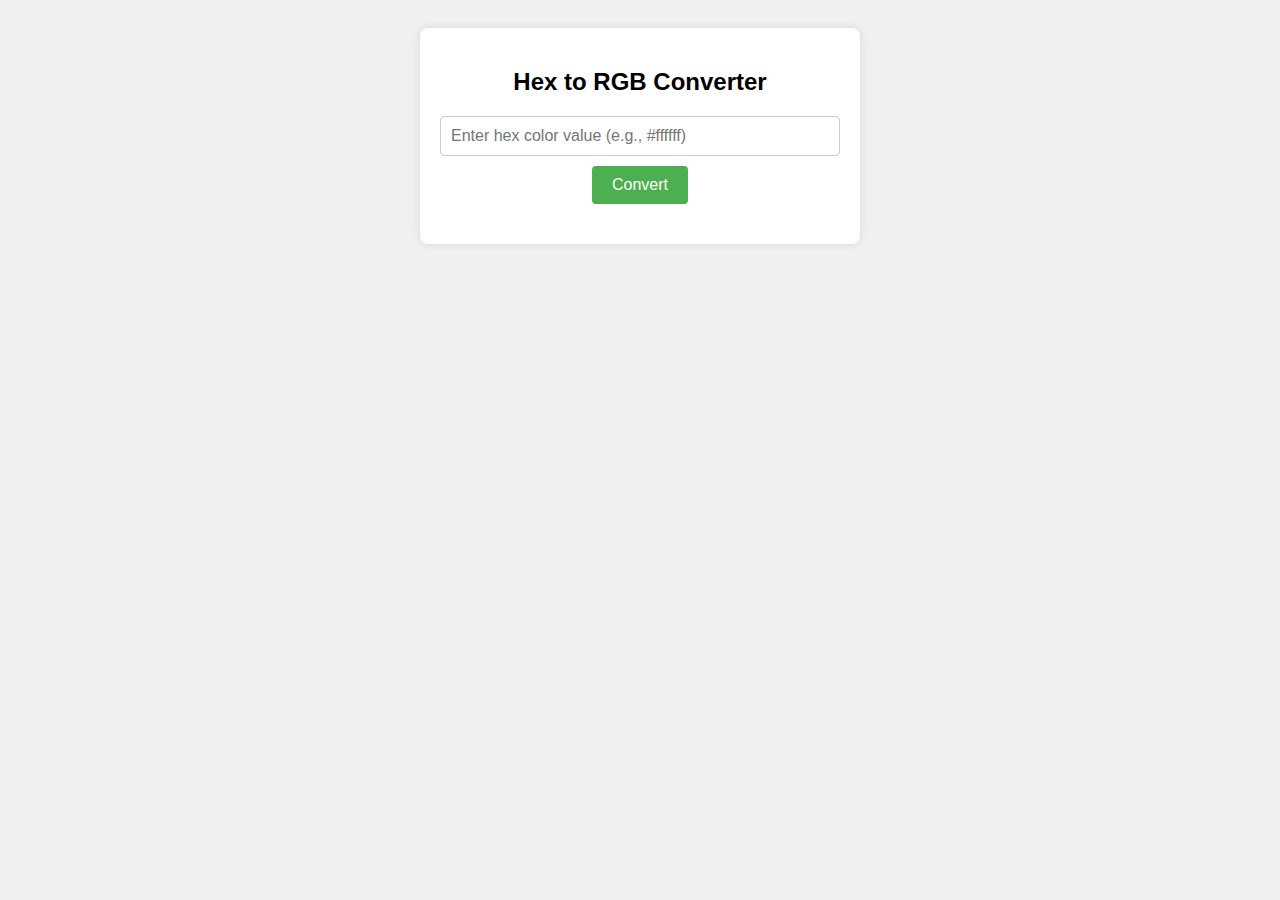
<file: _hex-to-percent.html>
<!DOCTYPE html>

<!-- just a temporary page mostly written by ChatGPT to make colour matching quicker -->

<html lang="en">
<head>
    <meta charset="UTF-8">
    <meta name="viewport" content="width=device-width, initial-scale=1.0">
    <title>Hex to RGB Converter</title>
    <style>
        body {
            font-family: Arial, sans-serif;
            background-color: #f0f0f0;
            text-align: center;
            padding: 20px;
        }
        
        .container {
            max-width: 400px;
            margin: 0 auto;
            background-color: #fff;
            padding: 20px;
            border-radius: 8px;
            box-shadow: 0 0 10px rgba(0, 0, 0, 0.1);
        }
        
        input[type="text"] {
            width: 100%;
            padding: 10px;
            font-size: 16px;
            border: 1px solid #ccc;
            border-radius: 4px;
            margin-bottom: 10px;
            box-sizing: border-box;
        }
        
        button {
            background-color: #4CAF50;
            color: white;
            padding: 10px 20px;
            border: none;
            border-radius: 4px;
            cursor: pointer;
            font-size: 16px;
        }
        
        button:hover {
            background-color: #45a049;
        }
        
        p {
            font-size: 18px;
            margin-top: 20px;
        }
    </style>
</head>
<body>
    <div class="container">
        <h2>Hex to RGB Converter</h2>
        <input type="text" id="hexInput" placeholder="Enter hex color value (e.g., #ffffff)">
        <button onclick="convertHexToRGB()">Convert</button>
        <p id="rgbOutput"></p>
    </div>

    <script>
        function convertHexToRGB() {
            var hex = document.getElementById('hexInput').value;
            // Remove # if present
            hex = hex.replace('#', '');

            // Convert hex to RGB
            var r = parseInt(hex.substring(0, 2), 16);
            var g = parseInt(hex.substring(2, 4), 16);
            var b = parseInt(hex.substring(4, 6), 16);

            // Display RGB value
            var rgb = '$: rgb(' + Math.round(r / 255 * 100) + '%, ' + Math.round(g / 255 * 100) + '%, ' + Math.round(b / 255 * 100) + '%);';
            document.getElementById('rgbOutput').textContent = rgb;
        }
    </script>
</body>
</html>
</file>
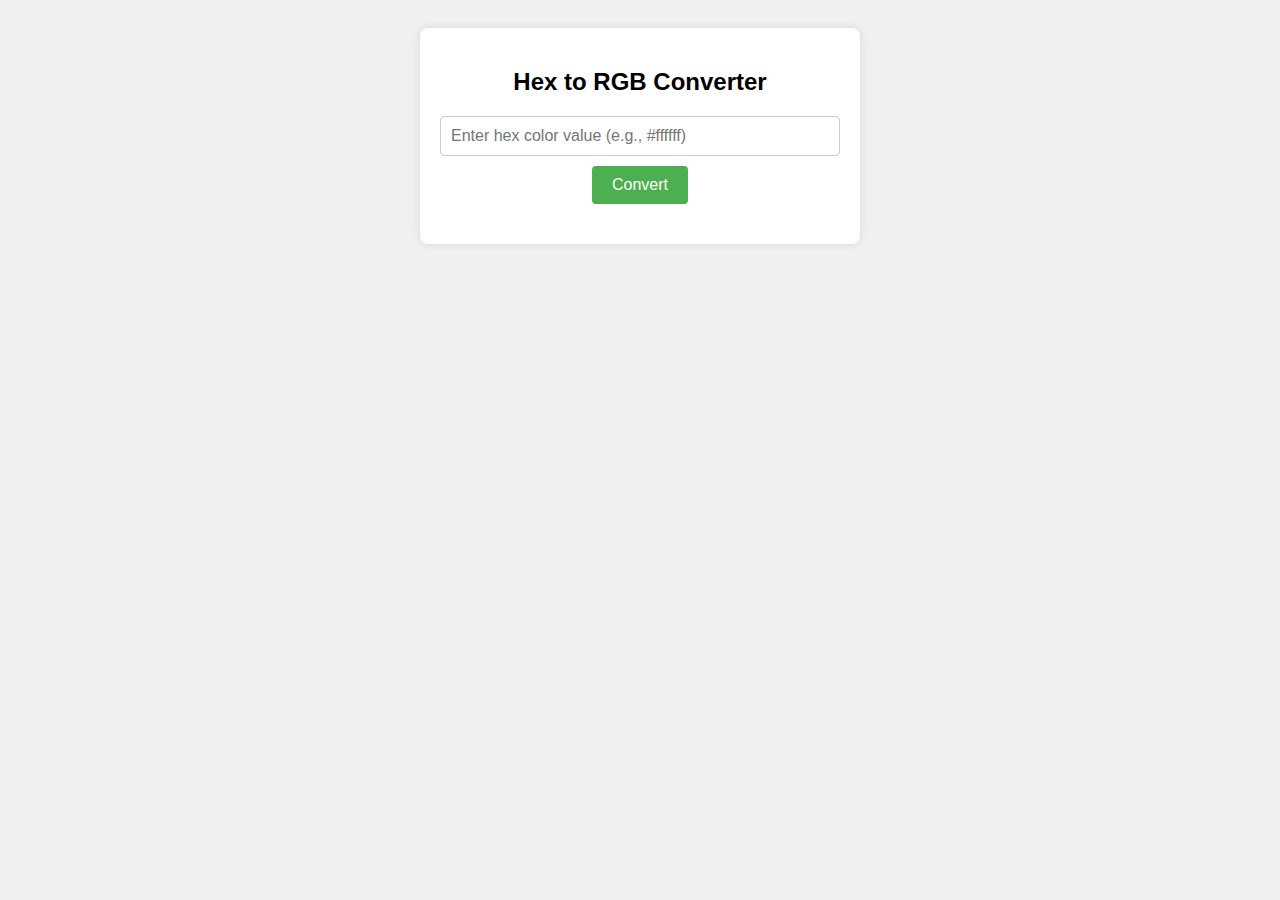
<file: _hex_to_percent.html>
<!DOCTYPE html>

<!-- just a temporary page mostly written by ChatGPT to make colour matching quicker -->

<html lang="en">
<head>
    <meta charset="UTF-8">
    <meta name="viewport" content="width=device-width, initial-scale=1.0">
    <title>Hex to RGB Converter</title>
    <style>
        body {
            font-family: Arial, sans-serif;
            background-color: #f0f0f0;
            text-align: center;
            padding: 20px;
        }
        
        .container {
            max-width: 400px;
            margin: 0 auto;
            background-color: #fff;
            padding: 20px;
            border-radius: 8px;
            box-shadow: 0 0 10px rgba(0, 0, 0, 0.1);
        }
        
        input[type="text"] {
            width: 100%;
            padding: 10px;
            font-size: 16px;
            border: 1px solid #ccc;
            border-radius: 4px;
            margin-bottom: 10px;
            box-sizing: border-box;
        }
        
        button {
            background-color: #4CAF50;
            color: white;
            padding: 10px 20px;
            border: none;
            border-radius: 4px;
            cursor: pointer;
            font-size: 16px;
        }
        
        button:hover {
            background-color: #45a049;
        }
        
        p {
            font-size: 18px;
            margin-top: 20px;
        }
    </style>
</head>
<body>
    <div class="container">
        <h2>Hex to RGB Converter</h2>
        <input type="text" id="hexInput" placeholder="Enter hex color value (e.g., #ffffff)">
        <button onclick="convertHexToRGB()">Convert</button>
        <p id="rgbOutput"></p>
    </div>

    <script>
        function convertHexToRGB() {
            var hex = document.getElementById('hexInput').value;
            // Remove # if present
            hex = hex.replace('#', '');

            // Convert hex to RGB
            var r = parseInt(hex.substring(0, 2), 16);
            var g = parseInt(hex.substring(2, 4), 16);
            var b = parseInt(hex.substring(4, 6), 16);

            // Display RGB value
            var rgb = 'rgb(' + Math.round(r / 255 * 100) + '%, ' + Math.round(g / 255 * 100) + '%, ' + Math.round(b / 255 * 100) + '%)';
            document.getElementById('rgbOutput').textContent = rgb;
        }
    </script>
</body>
</html>
</file>
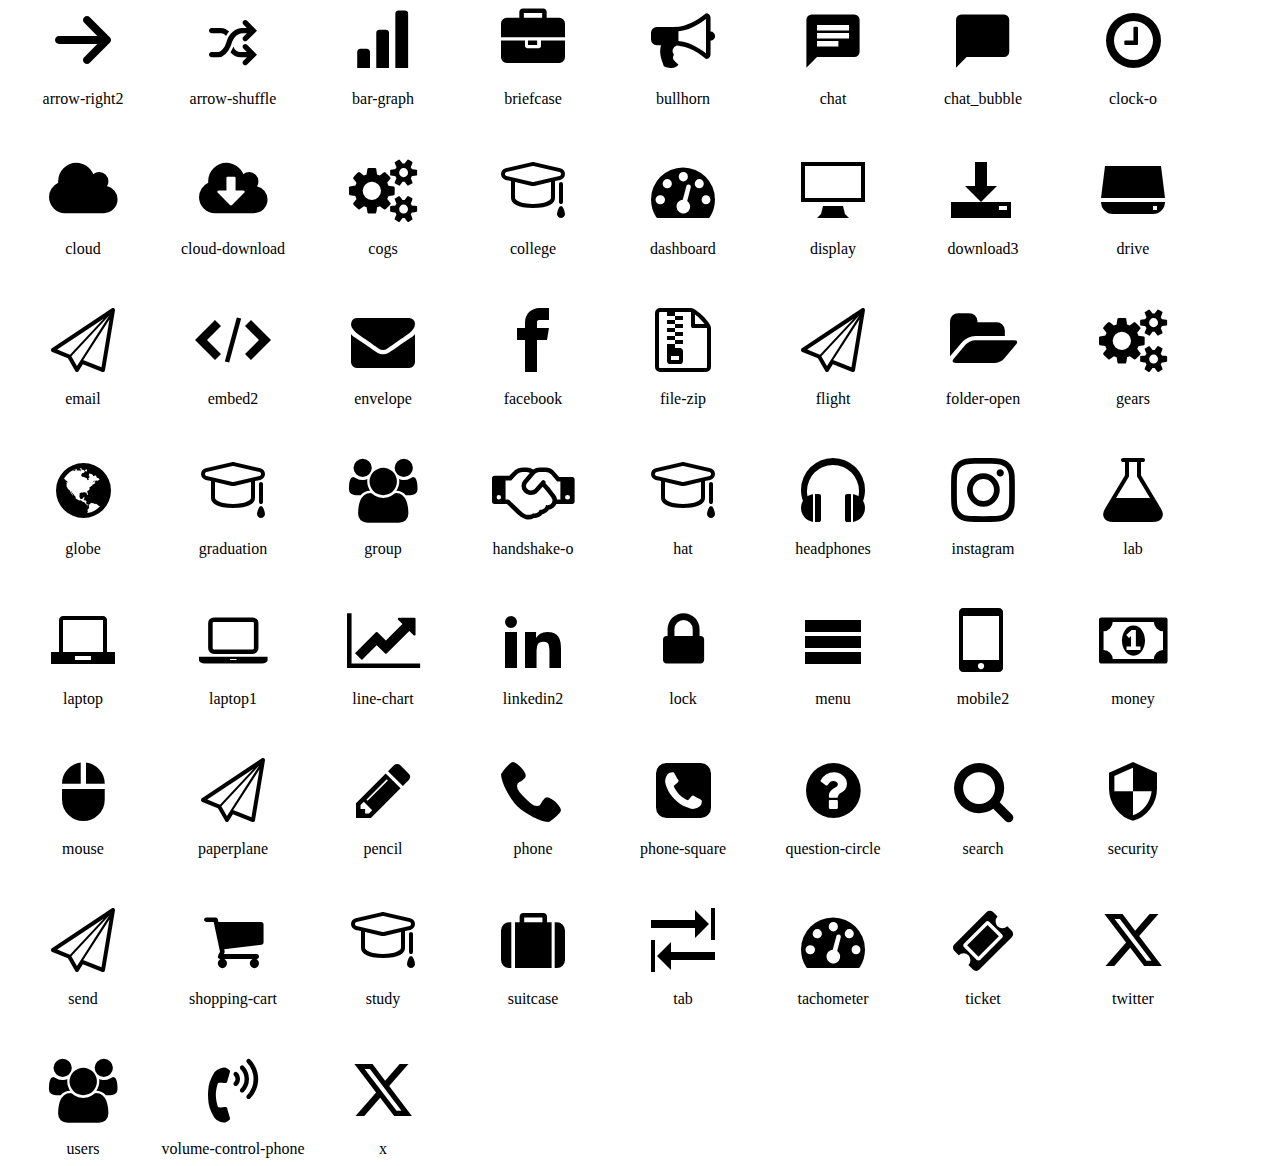
<file: _names-for-icons.html>
<!DOCTYPE html>
<html lang="en-GB">

<head>
  <meta charset="UTF-8">
  <meta name="viewport" content="width=device-width, initial-scale=1.0">
  <title>names for icons</title>

  <style>
    @font-face {
        font-family: 'icomoon';
        src: url('icomoon-fonts/fonts/icomoon.eot?fv394j');
        src:
            url('icomoon-fonts/fonts/icomoon.eot?fv394j#iefix') format('embedded-opentype'),
            url('icomoon-fonts/fonts/icomoon.ttf?fv394j') format('truetype'),
            url('icomoon-fonts/fonts/icomoon.woff?fv394j') format('woff'),
            url('icomoon-fonts/fonts/icomoon.svg?fv394j#icomoon') format('svg');
        font-weight: normal;
        font-style: normal;
        font-display: block;
    }

    body {
        display: grid;
        grid-template-columns: repeat(auto-fill, 150px);
        gap: 50px 0px;
    }

    div {
        height: 100px;
        display: flex;
        flex-direction: column;
        align-items: center;
        justify-content: space-between;
    }

    span {
        display: block;
    }

    .char {
        font-family: 'icomoon' !important;
        font-style: normal;
        font-weight: normal;
        font-variant: normal;
        text-transform: none;
        line-height: 1;
        font-size: 4em;
    }
  </style>

</head>

<body>
  <div><span class="char">&#xea3c;</span><span class="name">arrow-right2</span></div>
  <div><span class="char">&#xe901;</span><span class="name">arrow-shuffle</span></div>
  <div><span class="char">&#xe904;</span><span class="name">bar-graph</span></div>
  <div><span class="char">&#xf0b1;</span><span class="name">briefcase</span></div>
  <div><span class="char">&#xf0a1;</span><span class="name">bullhorn</span></div>
  <div><span class="char">&#xe908;</span><span class="name">chat</span></div>
  <div><span class="char">&#xe907;</span><span class="name">chat_bubble</span></div>
  <div><span class="char">&#xf017;</span><span class="name">clock-o</span></div>
  <div><span class="char">&#xf0c2;</span><span class="name">cloud</span></div>
  <div><span class="char">&#xf0ed;</span><span class="name">cloud-download</span></div>
  <div><span class="char">&#xf085;</span><span class="name">cogs</span></div>
  <div><span class="char">&#xe905;</span><span class="name">college</span></div>
  <div><span class="char">&#xf0e4;</span><span class="name">dashboard</span></div>
  <div><span class="char">&#xe956;</span><span class="name">display</span></div>
  <div><span class="char">&#xe9c7;</span><span class="name">download3</span></div>
  <div><span class="char">&#xe963;</span><span class="name">drive</span></div>
  <div><span class="char">&#xe906;</span><span class="name">email</span></div>
  <div><span class="char">&#xea80;</span><span class="name">embed2</span></div>
  <div><span class="char">&#xf0e0;</span><span class="name">envelope</span></div>
  <div><span class="char">&#xea90;</span><span class="name">facebook</span></div>
  <div><span class="char">&#xe92b;</span><span class="name">file-zip</span></div>
  <div><span class="char">&#xe906;</span><span class="name">flight</span></div>
  <div><span class="char">&#xf07c;</span><span class="name">folder-open</span></div>
  <div><span class="char">&#xf085;</span><span class="name">gears</span></div>
  <div><span class="char">&#xf0ac;</span><span class="name">globe</span></div>
  <div><span class="char">&#xe905;</span><span class="name">graduation</span></div>
  <div><span class="char">&#xf0c0;</span><span class="name">group</span></div>
  <div><span class="char">&#xf2b5;</span><span class="name">handshake-o</span></div>
  <div><span class="char">&#xe905;</span><span class="name">hat</span></div>
  <div><span class="char">&#xe910;</span><span class="name">headphones</span></div>
  <div><span class="char">&#xea92;</span><span class="name">instagram</span></div>
  <div><span class="char">&#xe9aa;</span><span class="name">lab</span></div>
  <div><span class="char">&#xe957;</span><span class="name">laptop</span></div>
  <div><span class="char">&#xf109;</span><span class="name">laptop1</span></div>
  <div><span class="char">&#xf201;</span><span class="name">line-chart</span></div>
  <div><span class="char">&#xeaca;</span><span class="name">linkedin2</span></div>
  <div><span class="char">&#xf023;</span><span class="name">lock</span></div>
  <div><span class="char">&#xe9bd;</span><span class="name">menu</span></div>
  <div><span class="char">&#xe959;</span><span class="name">mobile2</span></div>
  <div><span class="char">&#xf0d6;</span><span class="name">money</span></div>
  <div><span class="char">&#xe903;</span><span class="name">mouse</span></div>
  <div><span class="char">&#xe906;</span><span class="name">paperplane</span></div>
  <div><span class="char">&#xf040;</span><span class="name">pencil</span></div>
  <div><span class="char">&#xe942;</span><span class="name">phone</span></div>
  <div><span class="char">&#xf098;</span><span class="name">phone-square</span></div>
  <div><span class="char">&#xf059;</span><span class="name">question-circle</span></div>
  <div><span class="char">&#xf002;</span><span class="name">search</span></div>
  <div><span class="char">&#xe902;</span><span class="name">security</span></div>
  <div><span class="char">&#xe906;</span><span class="name">send</span></div>
  <div><span class="char">&#xf07a;</span><span class="name">shopping-cart</span></div>
  <div><span class="char">&#xe905;</span><span class="name">study</span></div>
  <div><span class="char">&#xf0f2;</span><span class="name">suitcase</span></div>
  <div><span class="char">&#xea45;</span><span class="name">tab</span></div>
  <div><span class="char">&#xf0e4;</span><span class="name">tachometer</span></div>
  <div><span class="char">&#xf145;</span><span class="name">ticket</span></div>
  <div><span class="char">&#xe900;</span><span class="name">twitter</span></div>
  <div><span class="char">&#xf0c0;</span><span class="name">users</span></div>
  <div><span class="char">&#xf2a0;</span><span class="name">volume-control-phone</span></div>
  <div><span class="char">&#xe900;</span><span class="name">x</span></div>
</body>

</html>
</file>
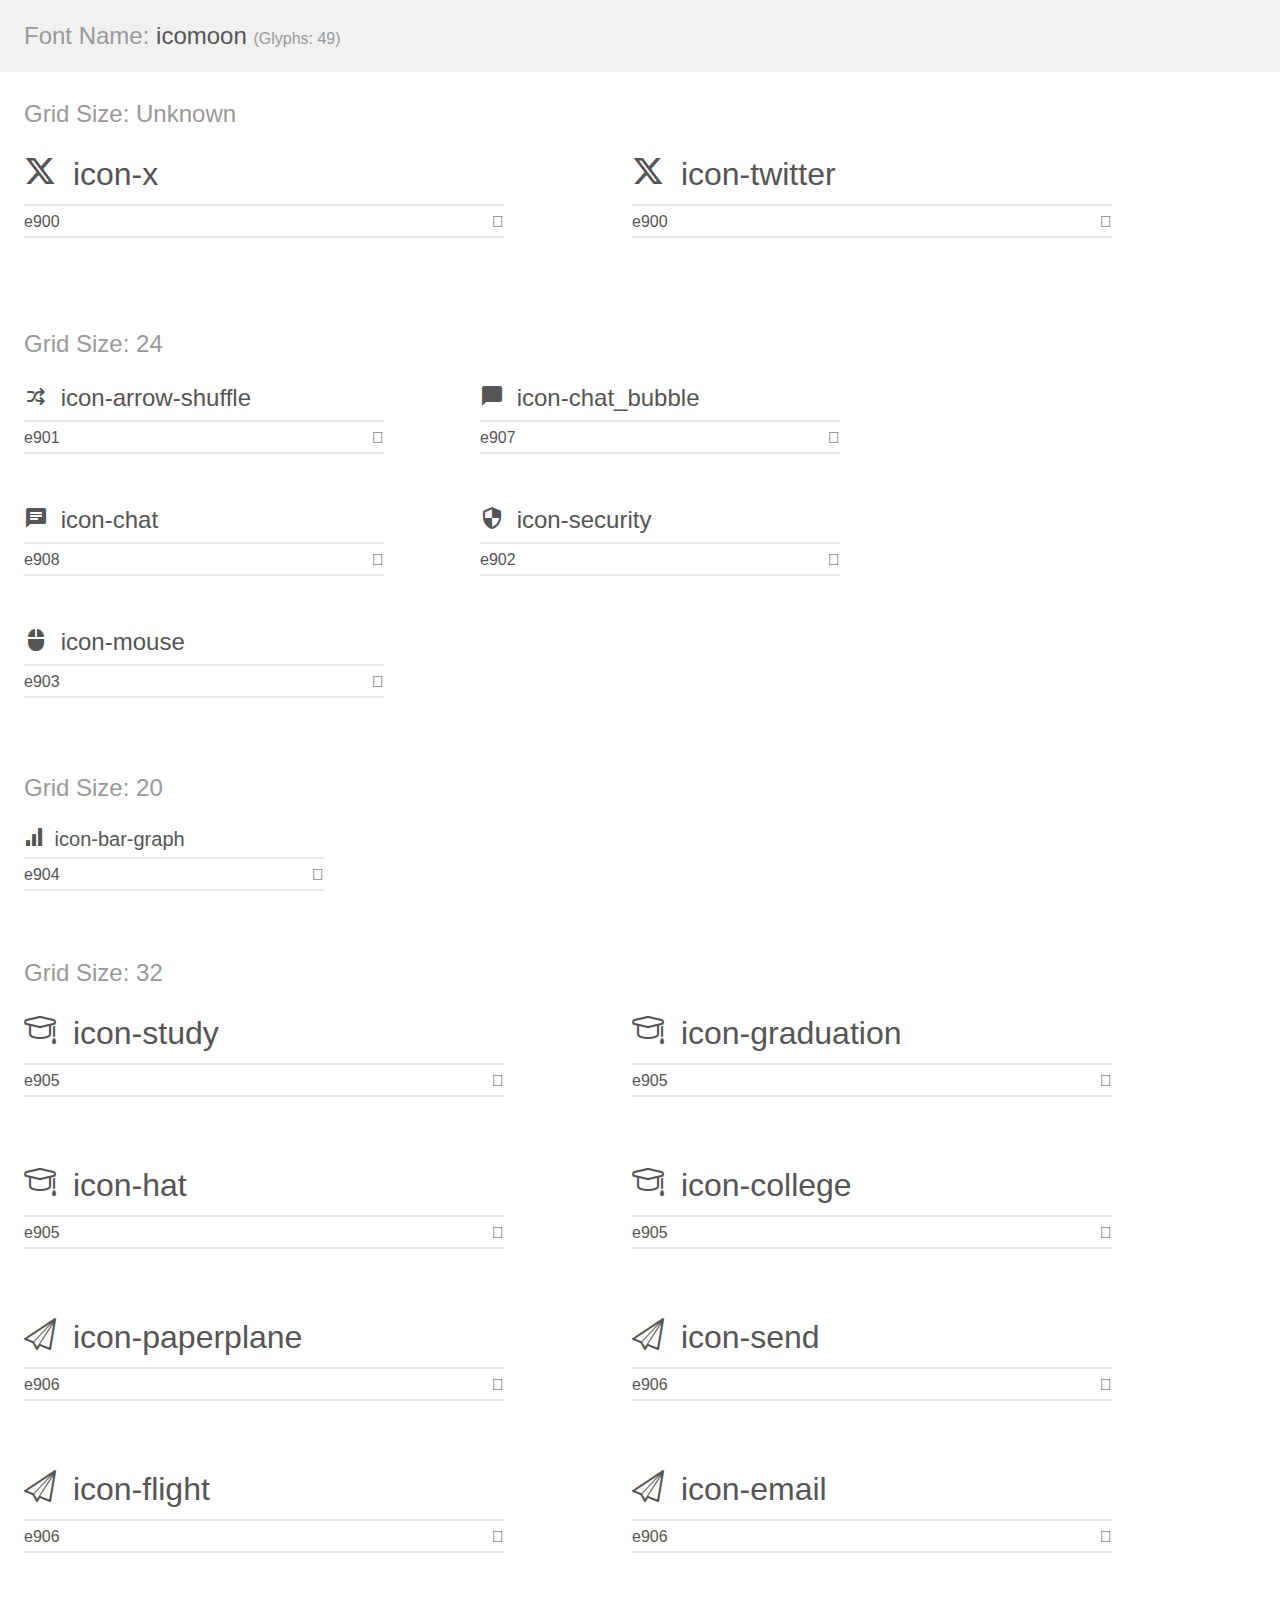
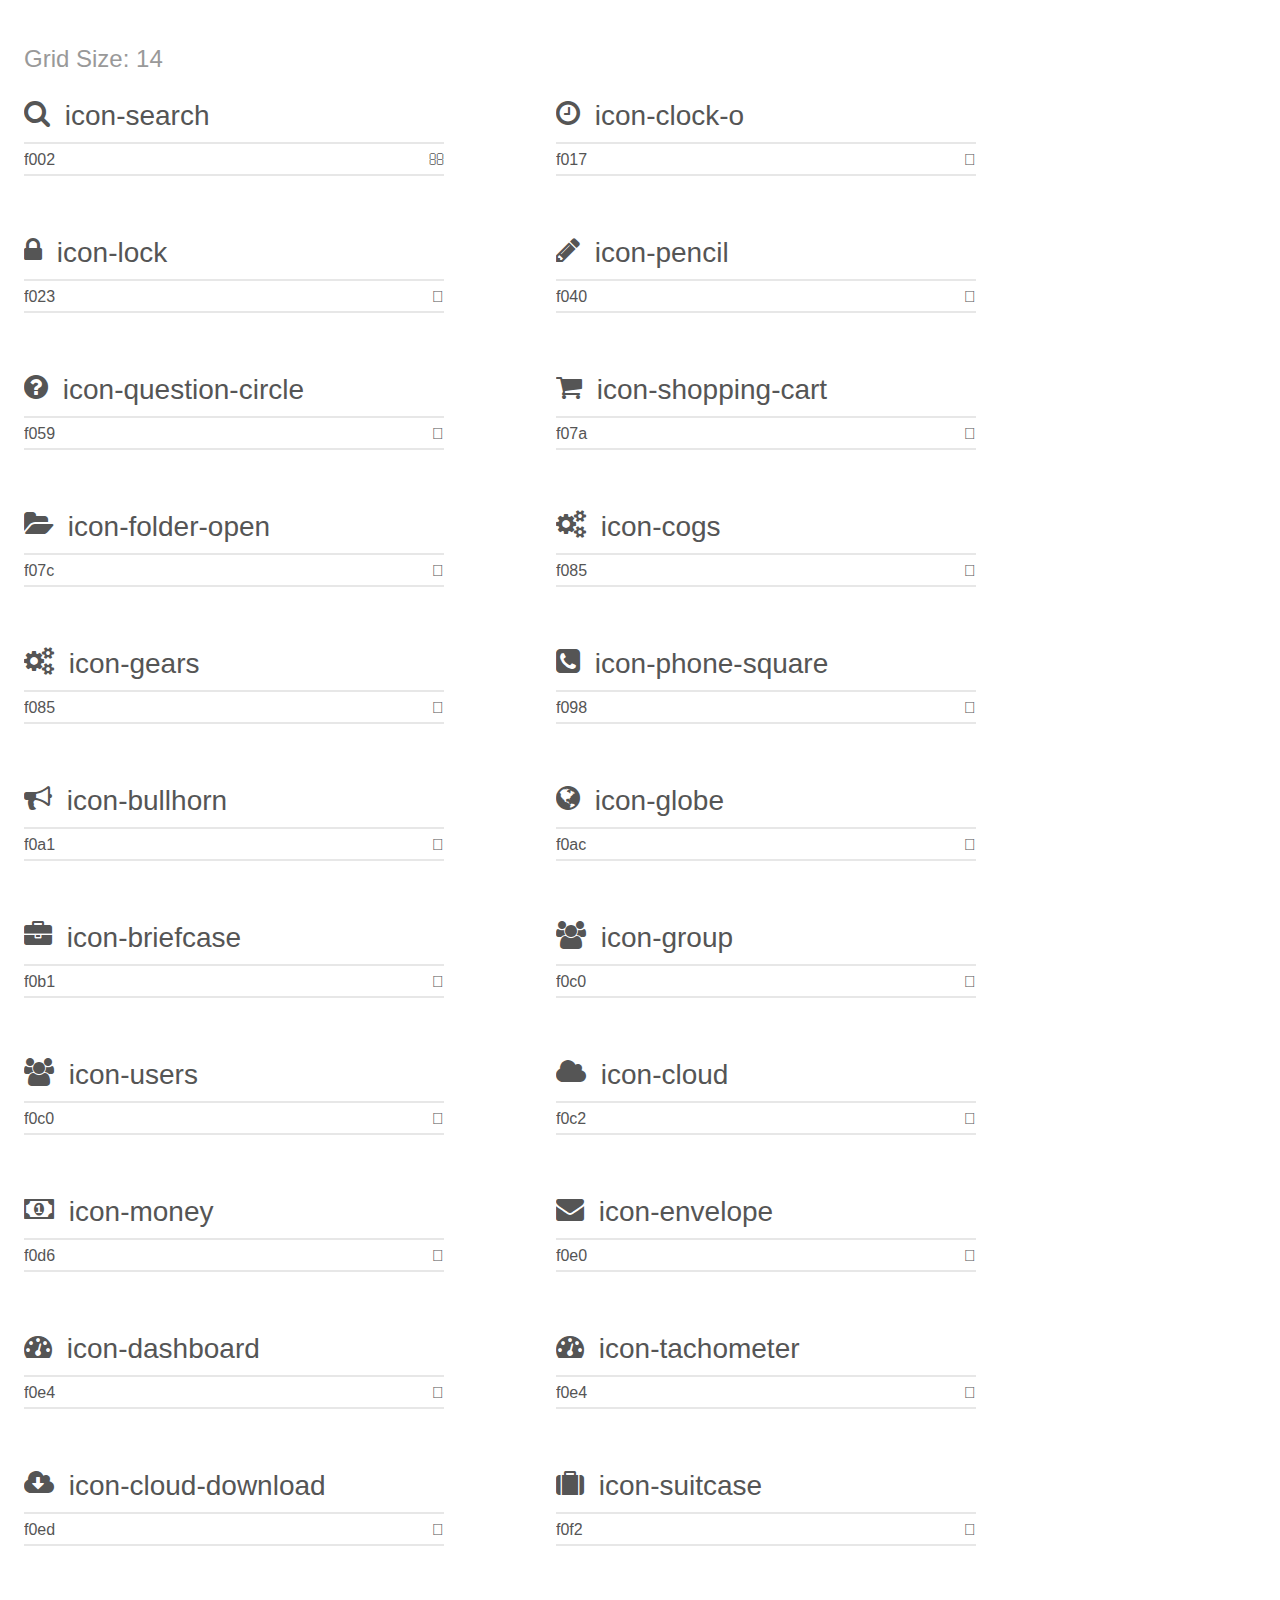
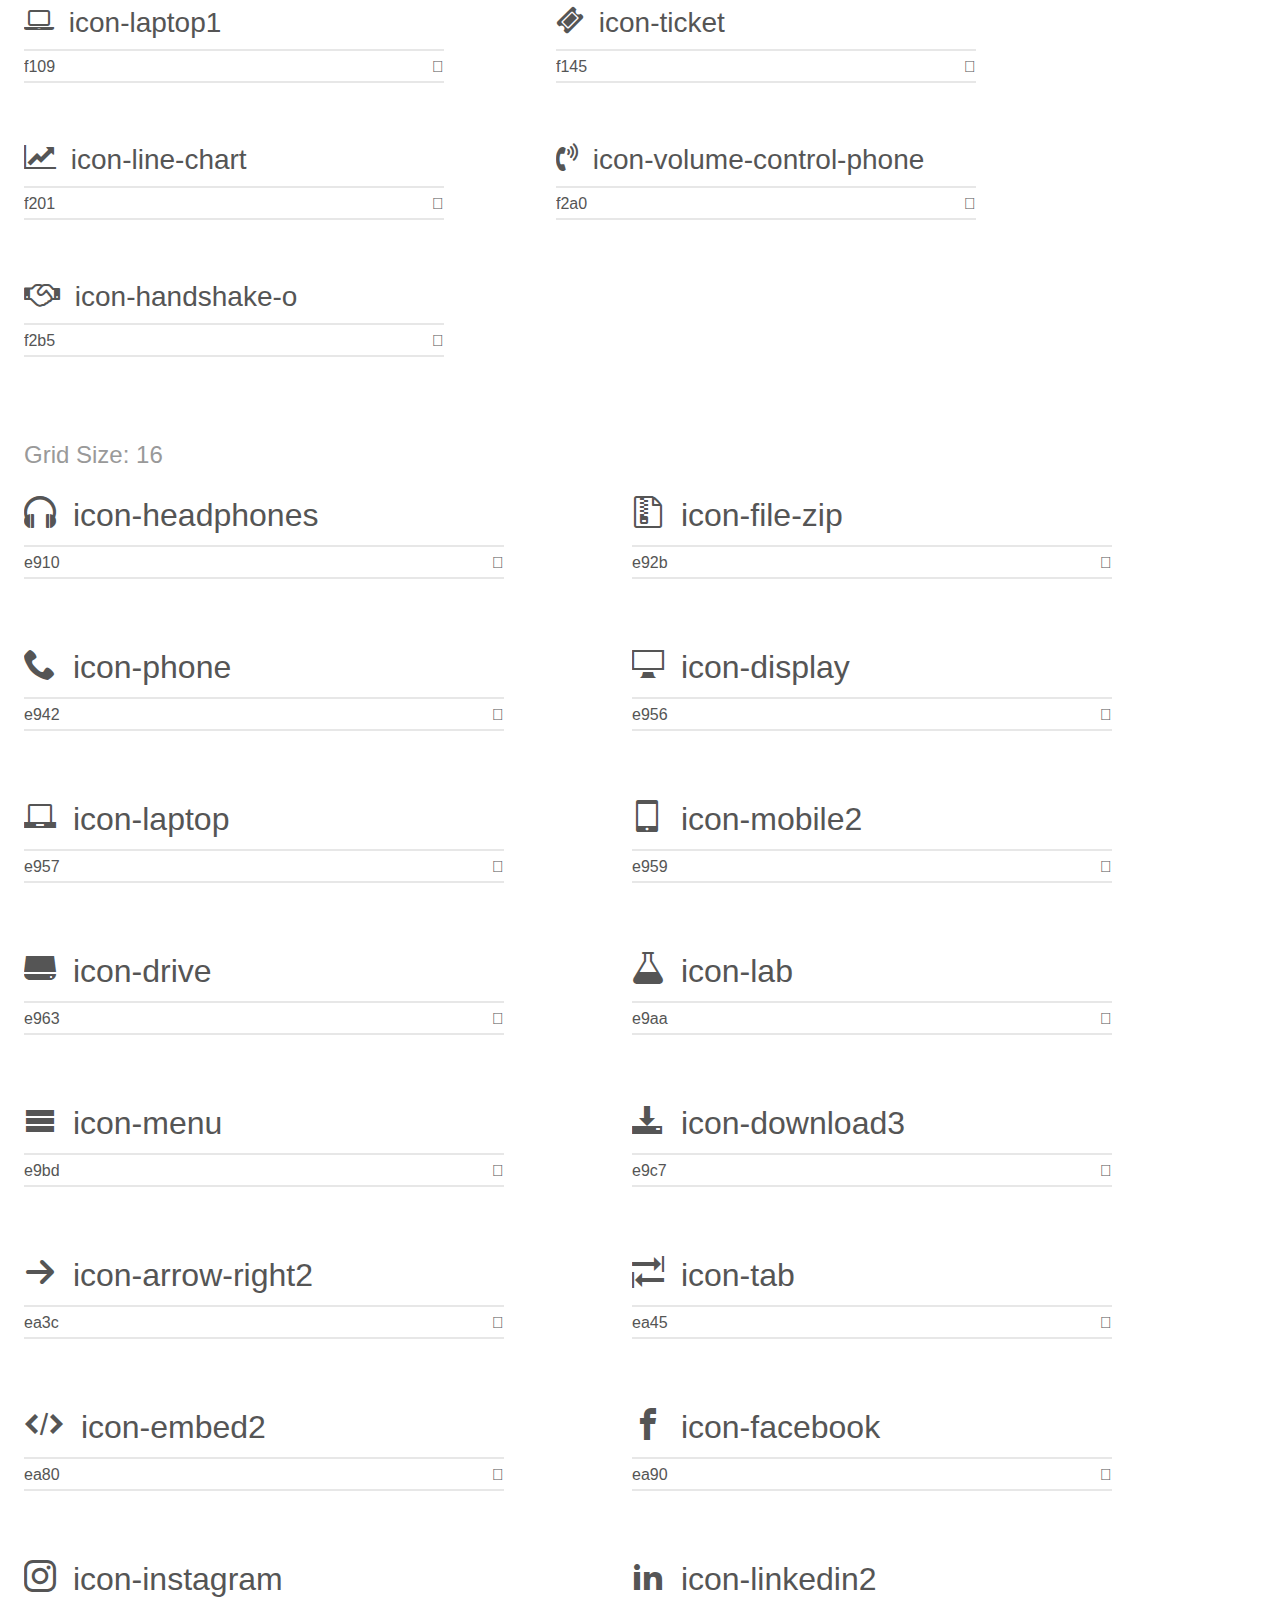
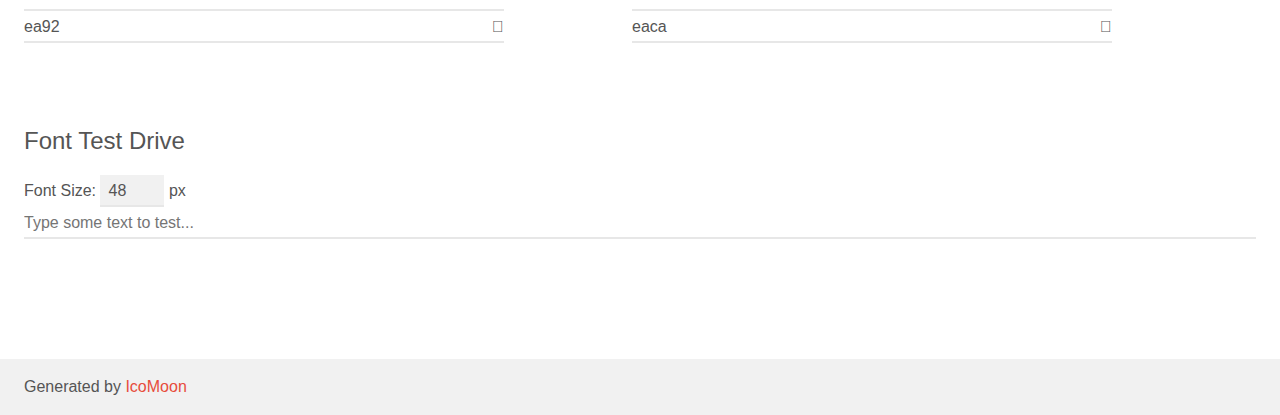
<file: fonts-a/demo.html>
<!doctype html>
<html>
<head>
    <meta charset="utf-8">
    <title>IcoMoon Demo</title>
    <meta name="description" content="An Icon Font Generated By IcoMoon.io">
    <meta name="viewport" content="width=device-width, initial-scale=1">
    <link rel="stylesheet" href="demo-files/demo.css">
    <link rel="stylesheet" href="style.css"></head>
<body>
    <div class="bgc1 clearfix">
        <h1 class="mhmm mvm"><span class="fgc1">Font Name:</span> icomoon <small class="fgc1">(Glyphs:&nbsp;49)</small></h1>
    </div>
    <div class="clearfix mhl ptl">
        <h1 class="mvm mtn fgc1">Grid Size: Unknown</h1>
        <div class="glyph fs1">
            <div class="clearfix bshadow0 pbs">
                <span class="icon-x"></span>
                <span class="mls"> icon-x</span>
            </div>
            <fieldset class="fs0 size1of1 clearfix hidden-false">
                <input type="text" readonly value="e900" class="unit size1of2" />
                <input type="text" maxlength="1" readonly value="&#xe900;" class="unitRight size1of2 talign-right" />
            </fieldset>
            <div class="fs0 bshadow0 clearfix hidden-true">
                <span class="unit pvs fgc1">liga: </span>
                <input type="text" readonly value="" class="liga unitRight" />
            </div>
        </div>
        <div class="glyph fs1">
            <div class="clearfix bshadow0 pbs">
                <span class="icon-twitter"></span>
                <span class="mls"> icon-twitter</span>
            </div>
            <fieldset class="fs0 size1of1 clearfix hidden-false">
                <input type="text" readonly value="e900" class="unit size1of2" />
                <input type="text" maxlength="1" readonly value="&#xe900;" class="unitRight size1of2 talign-right" />
            </fieldset>
            <div class="fs0 bshadow0 clearfix hidden-true">
                <span class="unit pvs fgc1">liga: </span>
                <input type="text" readonly value="" class="liga unitRight" />
            </div>
        </div>
    </div>
    <div class="clearfix mhl ptl">
        <h1 class="mvm mtn fgc1">Grid Size: 24</h1>
        <div class="glyph fs2">
            <div class="clearfix bshadow0 pbs">
                <span class="icon-arrow-shuffle"></span>
                <span class="mls"> icon-arrow-shuffle</span>
            </div>
            <fieldset class="fs0 size1of1 clearfix hidden-false">
                <input type="text" readonly value="e901" class="unit size1of2" />
                <input type="text" maxlength="1" readonly value="&#xe901;" class="unitRight size1of2 talign-right" />
            </fieldset>
            <div class="fs0 bshadow0 clearfix hidden-true">
                <span class="unit pvs fgc1">liga: </span>
                <input type="text" readonly value="" class="liga unitRight" />
            </div>
        </div>
        <div class="glyph fs2">
            <div class="clearfix bshadow0 pbs">
                <span class="icon-chat_bubble"></span>
                <span class="mls"> icon-chat_bubble</span>
            </div>
            <fieldset class="fs0 size1of1 clearfix hidden-false">
                <input type="text" readonly value="e907" class="unit size1of2" />
                <input type="text" maxlength="1" readonly value="&#xe907;" class="unitRight size1of2 talign-right" />
            </fieldset>
            <div class="fs0 bshadow0 clearfix hidden-true">
                <span class="unit pvs fgc1">liga: </span>
                <input type="text" readonly value="" class="liga unitRight" />
            </div>
        </div>
        <div class="glyph fs2">
            <div class="clearfix bshadow0 pbs">
                <span class="icon-chat"></span>
                <span class="mls"> icon-chat</span>
            </div>
            <fieldset class="fs0 size1of1 clearfix hidden-false">
                <input type="text" readonly value="e908" class="unit size1of2" />
                <input type="text" maxlength="1" readonly value="&#xe908;" class="unitRight size1of2 talign-right" />
            </fieldset>
            <div class="fs0 bshadow0 clearfix hidden-true">
                <span class="unit pvs fgc1">liga: </span>
                <input type="text" readonly value="" class="liga unitRight" />
            </div>
        </div>
        <div class="glyph fs2">
            <div class="clearfix bshadow0 pbs">
                <span class="icon-security"></span>
                <span class="mls"> icon-security</span>
            </div>
            <fieldset class="fs0 size1of1 clearfix hidden-false">
                <input type="text" readonly value="e902" class="unit size1of2" />
                <input type="text" maxlength="1" readonly value="&#xe902;" class="unitRight size1of2 talign-right" />
            </fieldset>
            <div class="fs0 bshadow0 clearfix hidden-true">
                <span class="unit pvs fgc1">liga: </span>
                <input type="text" readonly value="" class="liga unitRight" />
            </div>
        </div>
        <div class="glyph fs2">
            <div class="clearfix bshadow0 pbs">
                <span class="icon-mouse"></span>
                <span class="mls"> icon-mouse</span>
            </div>
            <fieldset class="fs0 size1of1 clearfix hidden-false">
                <input type="text" readonly value="e903" class="unit size1of2" />
                <input type="text" maxlength="1" readonly value="&#xe903;" class="unitRight size1of2 talign-right" />
            </fieldset>
            <div class="fs0 bshadow0 clearfix hidden-true">
                <span class="unit pvs fgc1">liga: </span>
                <input type="text" readonly value="" class="liga unitRight" />
            </div>
        </div>
    </div>
    <div class="clearfix mhl ptl">
        <h1 class="mvm mtn fgc1">Grid Size: 20</h1>
        <div class="glyph fs3">
            <div class="clearfix bshadow0 pbs">
                <span class="icon-bar-graph"></span>
                <span class="mls"> icon-bar-graph</span>
            </div>
            <fieldset class="fs0 size1of1 clearfix hidden-false">
                <input type="text" readonly value="e904" class="unit size1of2" />
                <input type="text" maxlength="1" readonly value="&#xe904;" class="unitRight size1of2 talign-right" />
            </fieldset>
            <div class="fs0 bshadow0 clearfix hidden-true">
                <span class="unit pvs fgc1">liga: </span>
                <input type="text" readonly value="" class="liga unitRight" />
            </div>
        </div>
    </div>
    <div class="clearfix mhl ptl">
        <h1 class="mvm mtn fgc1">Grid Size: 32</h1>
        <div class="glyph fs4">
            <div class="clearfix bshadow0 pbs">
                <span class="icon-study"></span>
                <span class="mls"> icon-study</span>
            </div>
            <fieldset class="fs0 size1of1 clearfix hidden-false">
                <input type="text" readonly value="e905" class="unit size1of2" />
                <input type="text" maxlength="1" readonly value="&#xe905;" class="unitRight size1of2 talign-right" />
            </fieldset>
            <div class="fs0 bshadow0 clearfix hidden-true">
                <span class="unit pvs fgc1">liga: </span>
                <input type="text" readonly value="" class="liga unitRight" />
            </div>
        </div>
        <div class="glyph fs4">
            <div class="clearfix bshadow0 pbs">
                <span class="icon-graduation"></span>
                <span class="mls"> icon-graduation</span>
            </div>
            <fieldset class="fs0 size1of1 clearfix hidden-false">
                <input type="text" readonly value="e905" class="unit size1of2" />
                <input type="text" maxlength="1" readonly value="&#xe905;" class="unitRight size1of2 talign-right" />
            </fieldset>
            <div class="fs0 bshadow0 clearfix hidden-true">
                <span class="unit pvs fgc1">liga: </span>
                <input type="text" readonly value="" class="liga unitRight" />
            </div>
        </div>
        <div class="glyph fs4">
            <div class="clearfix bshadow0 pbs">
                <span class="icon-hat"></span>
                <span class="mls"> icon-hat</span>
            </div>
            <fieldset class="fs0 size1of1 clearfix hidden-false">
                <input type="text" readonly value="e905" class="unit size1of2" />
                <input type="text" maxlength="1" readonly value="&#xe905;" class="unitRight size1of2 talign-right" />
            </fieldset>
            <div class="fs0 bshadow0 clearfix hidden-true">
                <span class="unit pvs fgc1">liga: </span>
                <input type="text" readonly value="" class="liga unitRight" />
            </div>
        </div>
        <div class="glyph fs4">
            <div class="clearfix bshadow0 pbs">
                <span class="icon-college"></span>
                <span class="mls"> icon-college</span>
            </div>
            <fieldset class="fs0 size1of1 clearfix hidden-false">
                <input type="text" readonly value="e905" class="unit size1of2" />
                <input type="text" maxlength="1" readonly value="&#xe905;" class="unitRight size1of2 talign-right" />
            </fieldset>
            <div class="fs0 bshadow0 clearfix hidden-true">
                <span class="unit pvs fgc1">liga: </span>
                <input type="text" readonly value="" class="liga unitRight" />
            </div>
        </div>
        <div class="glyph fs4">
            <div class="clearfix bshadow0 pbs">
                <span class="icon-paperplane"></span>
                <span class="mls"> icon-paperplane</span>
            </div>
            <fieldset class="fs0 size1of1 clearfix hidden-false">
                <input type="text" readonly value="e906" class="unit size1of2" />
                <input type="text" maxlength="1" readonly value="&#xe906;" class="unitRight size1of2 talign-right" />
            </fieldset>
            <div class="fs0 bshadow0 clearfix hidden-true">
                <span class="unit pvs fgc1">liga: </span>
                <input type="text" readonly value="" class="liga unitRight" />
            </div>
        </div>
        <div class="glyph fs4">
            <div class="clearfix bshadow0 pbs">
                <span class="icon-send"></span>
                <span class="mls"> icon-send</span>
            </div>
            <fieldset class="fs0 size1of1 clearfix hidden-false">
                <input type="text" readonly value="e906" class="unit size1of2" />
                <input type="text" maxlength="1" readonly value="&#xe906;" class="unitRight size1of2 talign-right" />
            </fieldset>
            <div class="fs0 bshadow0 clearfix hidden-true">
                <span class="unit pvs fgc1">liga: </span>
                <input type="text" readonly value="" class="liga unitRight" />
            </div>
        </div>
        <div class="glyph fs4">
            <div class="clearfix bshadow0 pbs">
                <span class="icon-flight"></span>
                <span class="mls"> icon-flight</span>
            </div>
            <fieldset class="fs0 size1of1 clearfix hidden-false">
                <input type="text" readonly value="e906" class="unit size1of2" />
                <input type="text" maxlength="1" readonly value="&#xe906;" class="unitRight size1of2 talign-right" />
            </fieldset>
            <div class="fs0 bshadow0 clearfix hidden-true">
                <span class="unit pvs fgc1">liga: </span>
                <input type="text" readonly value="" class="liga unitRight" />
            </div>
        </div>
        <div class="glyph fs4">
            <div class="clearfix bshadow0 pbs">
                <span class="icon-email"></span>
                <span class="mls"> icon-email</span>
            </div>
            <fieldset class="fs0 size1of1 clearfix hidden-false">
                <input type="text" readonly value="e906" class="unit size1of2" />
                <input type="text" maxlength="1" readonly value="&#xe906;" class="unitRight size1of2 talign-right" />
            </fieldset>
            <div class="fs0 bshadow0 clearfix hidden-true">
                <span class="unit pvs fgc1">liga: </span>
                <input type="text" readonly value="" class="liga unitRight" />
            </div>
        </div>
    </div>
    <div class="clearfix mhl ptl">
        <h1 class="mvm mtn fgc1">Grid Size: 14</h1>
        <div class="glyph fs5">
            <div class="clearfix bshadow0 pbs">
                <span class="icon-search"></span>
                <span class="mls"> icon-search</span>
            </div>
            <fieldset class="fs0 size1of1 clearfix hidden-false">
                <input type="text" readonly value="f002" class="unit size1of2" />
                <input type="text" maxlength="1" readonly value="&#xf002;" class="unitRight size1of2 talign-right" />
            </fieldset>
            <div class="fs0 bshadow0 clearfix hidden-true">
                <span class="unit pvs fgc1">liga: </span>
                <input type="text" readonly value="" class="liga unitRight" />
            </div>
        </div>
        <div class="glyph fs5">
            <div class="clearfix bshadow0 pbs">
                <span class="icon-clock-o"></span>
                <span class="mls"> icon-clock-o</span>
            </div>
            <fieldset class="fs0 size1of1 clearfix hidden-false">
                <input type="text" readonly value="f017" class="unit size1of2" />
                <input type="text" maxlength="1" readonly value="&#xf017;" class="unitRight size1of2 talign-right" />
            </fieldset>
            <div class="fs0 bshadow0 clearfix hidden-true">
                <span class="unit pvs fgc1">liga: </span>
                <input type="text" readonly value="" class="liga unitRight" />
            </div>
        </div>
        <div class="glyph fs5">
            <div class="clearfix bshadow0 pbs">
                <span class="icon-lock"></span>
                <span class="mls"> icon-lock</span>
            </div>
            <fieldset class="fs0 size1of1 clearfix hidden-false">
                <input type="text" readonly value="f023" class="unit size1of2" />
                <input type="text" maxlength="1" readonly value="&#xf023;" class="unitRight size1of2 talign-right" />
            </fieldset>
            <div class="fs0 bshadow0 clearfix hidden-true">
                <span class="unit pvs fgc1">liga: </span>
                <input type="text" readonly value="" class="liga unitRight" />
            </div>
        </div>
        <div class="glyph fs5">
            <div class="clearfix bshadow0 pbs">
                <span class="icon-pencil"></span>
                <span class="mls"> icon-pencil</span>
            </div>
            <fieldset class="fs0 size1of1 clearfix hidden-false">
                <input type="text" readonly value="f040" class="unit size1of2" />
                <input type="text" maxlength="1" readonly value="&#xf040;" class="unitRight size1of2 talign-right" />
            </fieldset>
            <div class="fs0 bshadow0 clearfix hidden-true">
                <span class="unit pvs fgc1">liga: </span>
                <input type="text" readonly value="" class="liga unitRight" />
            </div>
        </div>
        <div class="glyph fs5">
            <div class="clearfix bshadow0 pbs">
                <span class="icon-question-circle"></span>
                <span class="mls"> icon-question-circle</span>
            </div>
            <fieldset class="fs0 size1of1 clearfix hidden-false">
                <input type="text" readonly value="f059" class="unit size1of2" />
                <input type="text" maxlength="1" readonly value="&#xf059;" class="unitRight size1of2 talign-right" />
            </fieldset>
            <div class="fs0 bshadow0 clearfix hidden-true">
                <span class="unit pvs fgc1">liga: </span>
                <input type="text" readonly value="" class="liga unitRight" />
            </div>
        </div>
        <div class="glyph fs5">
            <div class="clearfix bshadow0 pbs">
                <span class="icon-shopping-cart"></span>
                <span class="mls"> icon-shopping-cart</span>
            </div>
            <fieldset class="fs0 size1of1 clearfix hidden-false">
                <input type="text" readonly value="f07a" class="unit size1of2" />
                <input type="text" maxlength="1" readonly value="&#xf07a;" class="unitRight size1of2 talign-right" />
            </fieldset>
            <div class="fs0 bshadow0 clearfix hidden-true">
                <span class="unit pvs fgc1">liga: </span>
                <input type="text" readonly value="" class="liga unitRight" />
            </div>
        </div>
        <div class="glyph fs5">
            <div class="clearfix bshadow0 pbs">
                <span class="icon-folder-open"></span>
                <span class="mls"> icon-folder-open</span>
            </div>
            <fieldset class="fs0 size1of1 clearfix hidden-false">
                <input type="text" readonly value="f07c" class="unit size1of2" />
                <input type="text" maxlength="1" readonly value="&#xf07c;" class="unitRight size1of2 talign-right" />
            </fieldset>
            <div class="fs0 bshadow0 clearfix hidden-true">
                <span class="unit pvs fgc1">liga: </span>
                <input type="text" readonly value="" class="liga unitRight" />
            </div>
        </div>
        <div class="glyph fs5">
            <div class="clearfix bshadow0 pbs">
                <span class="icon-cogs"></span>
                <span class="mls"> icon-cogs</span>
            </div>
            <fieldset class="fs0 size1of1 clearfix hidden-false">
                <input type="text" readonly value="f085" class="unit size1of2" />
                <input type="text" maxlength="1" readonly value="&#xf085;" class="unitRight size1of2 talign-right" />
            </fieldset>
            <div class="fs0 bshadow0 clearfix hidden-true">
                <span class="unit pvs fgc1">liga: </span>
                <input type="text" readonly value="" class="liga unitRight" />
            </div>
        </div>
        <div class="glyph fs5">
            <div class="clearfix bshadow0 pbs">
                <span class="icon-gears"></span>
                <span class="mls"> icon-gears</span>
            </div>
            <fieldset class="fs0 size1of1 clearfix hidden-false">
                <input type="text" readonly value="f085" class="unit size1of2" />
                <input type="text" maxlength="1" readonly value="&#xf085;" class="unitRight size1of2 talign-right" />
            </fieldset>
            <div class="fs0 bshadow0 clearfix hidden-true">
                <span class="unit pvs fgc1">liga: </span>
                <input type="text" readonly value="" class="liga unitRight" />
            </div>
        </div>
        <div class="glyph fs5">
            <div class="clearfix bshadow0 pbs">
                <span class="icon-phone-square"></span>
                <span class="mls"> icon-phone-square</span>
            </div>
            <fieldset class="fs0 size1of1 clearfix hidden-false">
                <input type="text" readonly value="f098" class="unit size1of2" />
                <input type="text" maxlength="1" readonly value="&#xf098;" class="unitRight size1of2 talign-right" />
            </fieldset>
            <div class="fs0 bshadow0 clearfix hidden-true">
                <span class="unit pvs fgc1">liga: </span>
                <input type="text" readonly value="" class="liga unitRight" />
            </div>
        </div>
        <div class="glyph fs5">
            <div class="clearfix bshadow0 pbs">
                <span class="icon-bullhorn"></span>
                <span class="mls"> icon-bullhorn</span>
            </div>
            <fieldset class="fs0 size1of1 clearfix hidden-false">
                <input type="text" readonly value="f0a1" class="unit size1of2" />
                <input type="text" maxlength="1" readonly value="&#xf0a1;" class="unitRight size1of2 talign-right" />
            </fieldset>
            <div class="fs0 bshadow0 clearfix hidden-true">
                <span class="unit pvs fgc1">liga: </span>
                <input type="text" readonly value="" class="liga unitRight" />
            </div>
        </div>
        <div class="glyph fs5">
            <div class="clearfix bshadow0 pbs">
                <span class="icon-globe"></span>
                <span class="mls"> icon-globe</span>
            </div>
            <fieldset class="fs0 size1of1 clearfix hidden-false">
                <input type="text" readonly value="f0ac" class="unit size1of2" />
                <input type="text" maxlength="1" readonly value="&#xf0ac;" class="unitRight size1of2 talign-right" />
            </fieldset>
            <div class="fs0 bshadow0 clearfix hidden-true">
                <span class="unit pvs fgc1">liga: </span>
                <input type="text" readonly value="" class="liga unitRight" />
            </div>
        </div>
        <div class="glyph fs5">
            <div class="clearfix bshadow0 pbs">
                <span class="icon-briefcase"></span>
                <span class="mls"> icon-briefcase</span>
            </div>
            <fieldset class="fs0 size1of1 clearfix hidden-false">
                <input type="text" readonly value="f0b1" class="unit size1of2" />
                <input type="text" maxlength="1" readonly value="&#xf0b1;" class="unitRight size1of2 talign-right" />
            </fieldset>
            <div class="fs0 bshadow0 clearfix hidden-true">
                <span class="unit pvs fgc1">liga: </span>
                <input type="text" readonly value="" class="liga unitRight" />
            </div>
        </div>
        <div class="glyph fs5">
            <div class="clearfix bshadow0 pbs">
                <span class="icon-group"></span>
                <span class="mls"> icon-group</span>
            </div>
            <fieldset class="fs0 size1of1 clearfix hidden-false">
                <input type="text" readonly value="f0c0" class="unit size1of2" />
                <input type="text" maxlength="1" readonly value="&#xf0c0;" class="unitRight size1of2 talign-right" />
            </fieldset>
            <div class="fs0 bshadow0 clearfix hidden-true">
                <span class="unit pvs fgc1">liga: </span>
                <input type="text" readonly value="" class="liga unitRight" />
            </div>
        </div>
        <div class="glyph fs5">
            <div class="clearfix bshadow0 pbs">
                <span class="icon-users"></span>
                <span class="mls"> icon-users</span>
            </div>
            <fieldset class="fs0 size1of1 clearfix hidden-false">
                <input type="text" readonly value="f0c0" class="unit size1of2" />
                <input type="text" maxlength="1" readonly value="&#xf0c0;" class="unitRight size1of2 talign-right" />
            </fieldset>
            <div class="fs0 bshadow0 clearfix hidden-true">
                <span class="unit pvs fgc1">liga: </span>
                <input type="text" readonly value="" class="liga unitRight" />
            </div>
        </div>
        <div class="glyph fs5">
            <div class="clearfix bshadow0 pbs">
                <span class="icon-cloud"></span>
                <span class="mls"> icon-cloud</span>
            </div>
            <fieldset class="fs0 size1of1 clearfix hidden-false">
                <input type="text" readonly value="f0c2" class="unit size1of2" />
                <input type="text" maxlength="1" readonly value="&#xf0c2;" class="unitRight size1of2 talign-right" />
            </fieldset>
            <div class="fs0 bshadow0 clearfix hidden-true">
                <span class="unit pvs fgc1">liga: </span>
                <input type="text" readonly value="" class="liga unitRight" />
            </div>
        </div>
        <div class="glyph fs5">
            <div class="clearfix bshadow0 pbs">
                <span class="icon-money"></span>
                <span class="mls"> icon-money</span>
            </div>
            <fieldset class="fs0 size1of1 clearfix hidden-false">
                <input type="text" readonly value="f0d6" class="unit size1of2" />
                <input type="text" maxlength="1" readonly value="&#xf0d6;" class="unitRight size1of2 talign-right" />
            </fieldset>
            <div class="fs0 bshadow0 clearfix hidden-true">
                <span class="unit pvs fgc1">liga: </span>
                <input type="text" readonly value="" class="liga unitRight" />
            </div>
        </div>
        <div class="glyph fs5">
            <div class="clearfix bshadow0 pbs">
                <span class="icon-envelope"></span>
                <span class="mls"> icon-envelope</span>
            </div>
            <fieldset class="fs0 size1of1 clearfix hidden-false">
                <input type="text" readonly value="f0e0" class="unit size1of2" />
                <input type="text" maxlength="1" readonly value="&#xf0e0;" class="unitRight size1of2 talign-right" />
            </fieldset>
            <div class="fs0 bshadow0 clearfix hidden-true">
                <span class="unit pvs fgc1">liga: </span>
                <input type="text" readonly value="" class="liga unitRight" />
            </div>
        </div>
        <div class="glyph fs5">
            <div class="clearfix bshadow0 pbs">
                <span class="icon-dashboard"></span>
                <span class="mls"> icon-dashboard</span>
            </div>
            <fieldset class="fs0 size1of1 clearfix hidden-false">
                <input type="text" readonly value="f0e4" class="unit size1of2" />
                <input type="text" maxlength="1" readonly value="&#xf0e4;" class="unitRight size1of2 talign-right" />
            </fieldset>
            <div class="fs0 bshadow0 clearfix hidden-true">
                <span class="unit pvs fgc1">liga: </span>
                <input type="text" readonly value="" class="liga unitRight" />
            </div>
        </div>
        <div class="glyph fs5">
            <div class="clearfix bshadow0 pbs">
                <span class="icon-tachometer"></span>
                <span class="mls"> icon-tachometer</span>
            </div>
            <fieldset class="fs0 size1of1 clearfix hidden-false">
                <input type="text" readonly value="f0e4" class="unit size1of2" />
                <input type="text" maxlength="1" readonly value="&#xf0e4;" class="unitRight size1of2 talign-right" />
            </fieldset>
            <div class="fs0 bshadow0 clearfix hidden-true">
                <span class="unit pvs fgc1">liga: </span>
                <input type="text" readonly value="" class="liga unitRight" />
            </div>
        </div>
        <div class="glyph fs5">
            <div class="clearfix bshadow0 pbs">
                <span class="icon-cloud-download"></span>
                <span class="mls"> icon-cloud-download</span>
            </div>
            <fieldset class="fs0 size1of1 clearfix hidden-false">
                <input type="text" readonly value="f0ed" class="unit size1of2" />
                <input type="text" maxlength="1" readonly value="&#xf0ed;" class="unitRight size1of2 talign-right" />
            </fieldset>
            <div class="fs0 bshadow0 clearfix hidden-true">
                <span class="unit pvs fgc1">liga: </span>
                <input type="text" readonly value="" class="liga unitRight" />
            </div>
        </div>
        <div class="glyph fs5">
            <div class="clearfix bshadow0 pbs">
                <span class="icon-suitcase"></span>
                <span class="mls"> icon-suitcase</span>
            </div>
            <fieldset class="fs0 size1of1 clearfix hidden-false">
                <input type="text" readonly value="f0f2" class="unit size1of2" />
                <input type="text" maxlength="1" readonly value="&#xf0f2;" class="unitRight size1of2 talign-right" />
            </fieldset>
            <div class="fs0 bshadow0 clearfix hidden-true">
                <span class="unit pvs fgc1">liga: </span>
                <input type="text" readonly value="" class="liga unitRight" />
            </div>
        </div>
        <div class="glyph fs5">
            <div class="clearfix bshadow0 pbs">
                <span class="icon-laptop1"></span>
                <span class="mls"> icon-laptop1</span>
            </div>
            <fieldset class="fs0 size1of1 clearfix hidden-false">
                <input type="text" readonly value="f109" class="unit size1of2" />
                <input type="text" maxlength="1" readonly value="&#xf109;" class="unitRight size1of2 talign-right" />
            </fieldset>
            <div class="fs0 bshadow0 clearfix hidden-true">
                <span class="unit pvs fgc1">liga: </span>
                <input type="text" readonly value="" class="liga unitRight" />
            </div>
        </div>
        <div class="glyph fs5">
            <div class="clearfix bshadow0 pbs">
                <span class="icon-ticket"></span>
                <span class="mls"> icon-ticket</span>
            </div>
            <fieldset class="fs0 size1of1 clearfix hidden-false">
                <input type="text" readonly value="f145" class="unit size1of2" />
                <input type="text" maxlength="1" readonly value="&#xf145;" class="unitRight size1of2 talign-right" />
            </fieldset>
            <div class="fs0 bshadow0 clearfix hidden-true">
                <span class="unit pvs fgc1">liga: </span>
                <input type="text" readonly value="" class="liga unitRight" />
            </div>
        </div>
        <div class="glyph fs5">
            <div class="clearfix bshadow0 pbs">
                <span class="icon-line-chart"></span>
                <span class="mls"> icon-line-chart</span>
            </div>
            <fieldset class="fs0 size1of1 clearfix hidden-false">
                <input type="text" readonly value="f201" class="unit size1of2" />
                <input type="text" maxlength="1" readonly value="&#xf201;" class="unitRight size1of2 talign-right" />
            </fieldset>
            <div class="fs0 bshadow0 clearfix hidden-true">
                <span class="unit pvs fgc1">liga: </span>
                <input type="text" readonly value="" class="liga unitRight" />
            </div>
        </div>
        <div class="glyph fs5">
            <div class="clearfix bshadow0 pbs">
                <span class="icon-volume-control-phone"></span>
                <span class="mls"> icon-volume-control-phone</span>
            </div>
            <fieldset class="fs0 size1of1 clearfix hidden-false">
                <input type="text" readonly value="f2a0" class="unit size1of2" />
                <input type="text" maxlength="1" readonly value="&#xf2a0;" class="unitRight size1of2 talign-right" />
            </fieldset>
            <div class="fs0 bshadow0 clearfix hidden-true">
                <span class="unit pvs fgc1">liga: </span>
                <input type="text" readonly value="" class="liga unitRight" />
            </div>
        </div>
        <div class="glyph fs5">
            <div class="clearfix bshadow0 pbs">
                <span class="icon-handshake-o"></span>
                <span class="mls"> icon-handshake-o</span>
            </div>
            <fieldset class="fs0 size1of1 clearfix hidden-false">
                <input type="text" readonly value="f2b5" class="unit size1of2" />
                <input type="text" maxlength="1" readonly value="&#xf2b5;" class="unitRight size1of2 talign-right" />
            </fieldset>
            <div class="fs0 bshadow0 clearfix hidden-true">
                <span class="unit pvs fgc1">liga: </span>
                <input type="text" readonly value="" class="liga unitRight" />
            </div>
        </div>
    </div>
    <div class="clearfix mhl ptl">
        <h1 class="mvm mtn fgc1">Grid Size: 16</h1>
        <div class="glyph fs6">
            <div class="clearfix bshadow0 pbs">
                <span class="icon-headphones"></span>
                <span class="mls"> icon-headphones</span>
            </div>
            <fieldset class="fs0 size1of1 clearfix hidden-false">
                <input type="text" readonly value="e910" class="unit size1of2" />
                <input type="text" maxlength="1" readonly value="&#xe910;" class="unitRight size1of2 talign-right" />
            </fieldset>
            <div class="fs0 bshadow0 clearfix hidden-true">
                <span class="unit pvs fgc1">liga: </span>
                <input type="text" readonly value="headphones, headset" class="liga unitRight" />
            </div>
        </div>
        <div class="glyph fs6">
            <div class="clearfix bshadow0 pbs">
                <span class="icon-file-zip"></span>
                <span class="mls"> icon-file-zip</span>
            </div>
            <fieldset class="fs0 size1of1 clearfix hidden-false">
                <input type="text" readonly value="e92b" class="unit size1of2" />
                <input type="text" maxlength="1" readonly value="&#xe92b;" class="unitRight size1of2 talign-right" />
            </fieldset>
            <div class="fs0 bshadow0 clearfix hidden-true">
                <span class="unit pvs fgc1">liga: </span>
                <input type="text" readonly value="file-zip, file9" class="liga unitRight" />
            </div>
        </div>
        <div class="glyph fs6">
            <div class="clearfix bshadow0 pbs">
                <span class="icon-phone"></span>
                <span class="mls"> icon-phone</span>
            </div>
            <fieldset class="fs0 size1of1 clearfix hidden-false">
                <input type="text" readonly value="e942" class="unit size1of2" />
                <input type="text" maxlength="1" readonly value="&#xe942;" class="unitRight size1of2 talign-right" />
            </fieldset>
            <div class="fs0 bshadow0 clearfix hidden-true">
                <span class="unit pvs fgc1">liga: </span>
                <input type="text" readonly value="phone, telephone" class="liga unitRight" />
            </div>
        </div>
        <div class="glyph fs6">
            <div class="clearfix bshadow0 pbs">
                <span class="icon-display"></span>
                <span class="mls"> icon-display</span>
            </div>
            <fieldset class="fs0 size1of1 clearfix hidden-false">
                <input type="text" readonly value="e956" class="unit size1of2" />
                <input type="text" maxlength="1" readonly value="&#xe956;" class="unitRight size1of2 talign-right" />
            </fieldset>
            <div class="fs0 bshadow0 clearfix hidden-true">
                <span class="unit pvs fgc1">liga: </span>
                <input type="text" readonly value="display, screen" class="liga unitRight" />
            </div>
        </div>
        <div class="glyph fs6">
            <div class="clearfix bshadow0 pbs">
                <span class="icon-laptop"></span>
                <span class="mls"> icon-laptop</span>
            </div>
            <fieldset class="fs0 size1of1 clearfix hidden-false">
                <input type="text" readonly value="e957" class="unit size1of2" />
                <input type="text" maxlength="1" readonly value="&#xe957;" class="unitRight size1of2 talign-right" />
            </fieldset>
            <div class="fs0 bshadow0 clearfix hidden-true">
                <span class="unit pvs fgc1">liga: </span>
                <input type="text" readonly value="laptop, computer" class="liga unitRight" />
            </div>
        </div>
        <div class="glyph fs6">
            <div class="clearfix bshadow0 pbs">
                <span class="icon-mobile2"></span>
                <span class="mls"> icon-mobile2</span>
            </div>
            <fieldset class="fs0 size1of1 clearfix hidden-false">
                <input type="text" readonly value="e959" class="unit size1of2" />
                <input type="text" maxlength="1" readonly value="&#xe959;" class="unitRight size1of2 talign-right" />
            </fieldset>
            <div class="fs0 bshadow0 clearfix hidden-true">
                <span class="unit pvs fgc1">liga: </span>
                <input type="text" readonly value="mobile2, cell-phone2" class="liga unitRight" />
            </div>
        </div>
        <div class="glyph fs6">
            <div class="clearfix bshadow0 pbs">
                <span class="icon-drive"></span>
                <span class="mls"> icon-drive</span>
            </div>
            <fieldset class="fs0 size1of1 clearfix hidden-false">
                <input type="text" readonly value="e963" class="unit size1of2" />
                <input type="text" maxlength="1" readonly value="&#xe963;" class="unitRight size1of2 talign-right" />
            </fieldset>
            <div class="fs0 bshadow0 clearfix hidden-true">
                <span class="unit pvs fgc1">liga: </span>
                <input type="text" readonly value="drive, save3" class="liga unitRight" />
            </div>
        </div>
        <div class="glyph fs6">
            <div class="clearfix bshadow0 pbs">
                <span class="icon-lab"></span>
                <span class="mls"> icon-lab</span>
            </div>
            <fieldset class="fs0 size1of1 clearfix hidden-false">
                <input type="text" readonly value="e9aa" class="unit size1of2" />
                <input type="text" maxlength="1" readonly value="&#xe9aa;" class="unitRight size1of2 talign-right" />
            </fieldset>
            <div class="fs0 bshadow0 clearfix hidden-true">
                <span class="unit pvs fgc1">liga: </span>
                <input type="text" readonly value="lab, beta" class="liga unitRight" />
            </div>
        </div>
        <div class="glyph fs6">
            <div class="clearfix bshadow0 pbs">
                <span class="icon-menu"></span>
                <span class="mls"> icon-menu</span>
            </div>
            <fieldset class="fs0 size1of1 clearfix hidden-false">
                <input type="text" readonly value="e9bd" class="unit size1of2" />
                <input type="text" maxlength="1" readonly value="&#xe9bd;" class="unitRight size1of2 talign-right" />
            </fieldset>
            <div class="fs0 bshadow0 clearfix hidden-true">
                <span class="unit pvs fgc1">liga: </span>
                <input type="text" readonly value="menu, list3" class="liga unitRight" />
            </div>
        </div>
        <div class="glyph fs6">
            <div class="clearfix bshadow0 pbs">
                <span class="icon-download3"></span>
                <span class="mls"> icon-download3</span>
            </div>
            <fieldset class="fs0 size1of1 clearfix hidden-false">
                <input type="text" readonly value="e9c7" class="unit size1of2" />
                <input type="text" maxlength="1" readonly value="&#xe9c7;" class="unitRight size1of2 talign-right" />
            </fieldset>
            <div class="fs0 bshadow0 clearfix hidden-true">
                <span class="unit pvs fgc1">liga: </span>
                <input type="text" readonly value="download3, save5" class="liga unitRight" />
            </div>
        </div>
        <div class="glyph fs6">
            <div class="clearfix bshadow0 pbs">
                <span class="icon-arrow-right2"></span>
                <span class="mls"> icon-arrow-right2</span>
            </div>
            <fieldset class="fs0 size1of1 clearfix hidden-false">
                <input type="text" readonly value="ea3c" class="unit size1of2" />
                <input type="text" maxlength="1" readonly value="&#xea3c;" class="unitRight size1of2 talign-right" />
            </fieldset>
            <div class="fs0 bshadow0 clearfix hidden-true">
                <span class="unit pvs fgc1">liga: </span>
                <input type="text" readonly value="arrow-right2, right4" class="liga unitRight" />
            </div>
        </div>
        <div class="glyph fs6">
            <div class="clearfix bshadow0 pbs">
                <span class="icon-tab"></span>
                <span class="mls"> icon-tab</span>
            </div>
            <fieldset class="fs0 size1of1 clearfix hidden-false">
                <input type="text" readonly value="ea45" class="unit size1of2" />
                <input type="text" maxlength="1" readonly value="&#xea45;" class="unitRight size1of2 talign-right" />
            </fieldset>
            <div class="fs0 bshadow0 clearfix hidden-true">
                <span class="unit pvs fgc1">liga: </span>
                <input type="text" readonly value="tab, arrows" class="liga unitRight" />
            </div>
        </div>
        <div class="glyph fs6">
            <div class="clearfix bshadow0 pbs">
                <span class="icon-embed2"></span>
                <span class="mls"> icon-embed2</span>
            </div>
            <fieldset class="fs0 size1of1 clearfix hidden-false">
                <input type="text" readonly value="ea80" class="unit size1of2" />
                <input type="text" maxlength="1" readonly value="&#xea80;" class="unitRight size1of2 talign-right" />
            </fieldset>
            <div class="fs0 bshadow0 clearfix hidden-true">
                <span class="unit pvs fgc1">liga: </span>
                <input type="text" readonly value="embed2, code2" class="liga unitRight" />
            </div>
        </div>
        <div class="glyph fs6">
            <div class="clearfix bshadow0 pbs">
                <span class="icon-facebook"></span>
                <span class="mls"> icon-facebook</span>
            </div>
            <fieldset class="fs0 size1of1 clearfix hidden-false">
                <input type="text" readonly value="ea90" class="unit size1of2" />
                <input type="text" maxlength="1" readonly value="&#xea90;" class="unitRight size1of2 talign-right" />
            </fieldset>
            <div class="fs0 bshadow0 clearfix hidden-true">
                <span class="unit pvs fgc1">liga: </span>
                <input type="text" readonly value="facebook, brand10" class="liga unitRight" />
            </div>
        </div>
        <div class="glyph fs6">
            <div class="clearfix bshadow0 pbs">
                <span class="icon-instagram"></span>
                <span class="mls"> icon-instagram</span>
            </div>
            <fieldset class="fs0 size1of1 clearfix hidden-false">
                <input type="text" readonly value="ea92" class="unit size1of2" />
                <input type="text" maxlength="1" readonly value="&#xea92;" class="unitRight size1of2 talign-right" />
            </fieldset>
            <div class="fs0 bshadow0 clearfix hidden-true">
                <span class="unit pvs fgc1">liga: </span>
                <input type="text" readonly value="instagram, brand12" class="liga unitRight" />
            </div>
        </div>
        <div class="glyph fs6">
            <div class="clearfix bshadow0 pbs">
                <span class="icon-linkedin2"></span>
                <span class="mls"> icon-linkedin2</span>
            </div>
            <fieldset class="fs0 size1of1 clearfix hidden-false">
                <input type="text" readonly value="eaca" class="unit size1of2" />
                <input type="text" maxlength="1" readonly value="&#xeaca;" class="unitRight size1of2 talign-right" />
            </fieldset>
            <div class="fs0 bshadow0 clearfix hidden-true">
                <span class="unit pvs fgc1">liga: </span>
                <input type="text" readonly value="linkedin2, brand65" class="liga unitRight" />
            </div>
        </div>
    </div>

    <!--[if gt IE 8]><!-->
    <div class="mhl clearfix mbl">
        <h1>Font Test Drive</h1>
        <label>
            Font Size: <input id="fontSize" type="number" class="textbox0 mbm"
            min="8" value="48" />
            px
        </label>
        <input id="testText" type="text" class="phl size1of1 mvl"
        placeholder="Type some text to test..." value=""/>
        <div id="testDrive" class="icon-" style="font-family: icomoon">&nbsp;
        </div>
    </div>
    <!--<![endif]-->
    <div class="bgc1 clearfix">
        <p class="mhl">Generated by <a href="https://icomoon.io/app">IcoMoon</a></p>
    </div>

    <script src="demo-files/demo.js"></script>
</body>
</html>
</file>
<file: fonts-a/demo-files/demo.css>
body {
  padding: 0;
  margin: 0;
  font-family: sans-serif;
  font-size: 1em;
  line-height: 1.5;
  color: #555;
  background: #fff;
}
h1 {
  font-size: 1.5em;
  font-weight: normal;
}
small {
  font-size: .66666667em;
}
a {
  color: #e74c3c;
  text-decoration: none;
}
a:hover, a:focus {
  box-shadow: 0 1px #e74c3c;
}
.bshadow0, input {
  box-shadow: inset 0 -2px #e7e7e7;
}
input:hover {
  box-shadow: inset 0 -2px #ccc;
}
input, fieldset {
  font-family: sans-serif;
  font-size: 1em;
  margin: 0;
  padding: 0;
  border: 0;
}
input {
  color: inherit;
  line-height: 1.5;
  height: 1.5em;
  padding: .25em 0;
}
input:focus {
  outline: none;
  box-shadow: inset 0 -2px #449fdb;
}
.glyph {
  font-size: 16px;
  width: 15em;
  padding-bottom: 1em;
  margin-right: 4em;
  margin-bottom: 1em;
  float: left;
  overflow: hidden;
}
.liga {
  width: 80%;
  width: calc(100% - 2.5em);
}
.talign-right {
  text-align: right;
}
.talign-center {
  text-align: center;
}
.bgc1 {
  background: #f1f1f1;
}
.fgc1 {
  color: #999;
}
.fgc0 {
  color: #000;
}
p {
  margin-top: 1em;
  margin-bottom: 1em;
}
.mvm {
  margin-top: .75em;
  margin-bottom: .75em;
}
.mtn {
  margin-top: 0;
}
.mtl, .mal {
  margin-top: 1.5em;
}
.mbl, .mal {
  margin-bottom: 1.5em;
}
.mal, .mhl {
  margin-left: 1.5em;
  margin-right: 1.5em;
}
.mhmm {
  margin-left: 1em;
  margin-right: 1em;
}
.mls {
  margin-left: .25em;
}
.ptl {
  padding-top: 1.5em;
}
.pbs, .pvs {
  padding-bottom: .25em;
}
.pvs, .pts {
  padding-top: .25em;
}
.unit {
  float: left;
}
.unitRight {
  float: right;
}
.size1of2 {
  width: 50%;
}
.size1of1 {
  width: 100%;
}
.clearfix:before, .clearfix:after {
  content: " ";
  display: table;
}
.clearfix:after {
  clear: both;
}
.hidden-true {
  display: none;
}
.textbox0 {
  width: 3em;
  background: #f1f1f1;
  padding: .25em .5em;
  line-height: 1.5;
  height: 1.5em;
}
#testDrive {
  display: block;
  padding-top: 24px;
  line-height: 1.5;
}
.fs0 {
  font-size: 16px;
}
.fs1 {
  font-size: 32px;
}
.fs2 {
  font-size: 24px;
}
.fs3 {
  font-size: 20px;
}
.fs4 {
  font-size: 32px;
}
.fs5 {
  font-size: 28px;
}
.fs6 {
  font-size: 32px;
}
</file>
<file: fonts-a/style.css>
@font-face {
  font-family: 'icomoon';
  src:  url('fonts/icomoon.eot?fv394j');
  src:  url('fonts/icomoon.eot?fv394j#iefix') format('embedded-opentype'),
    url('fonts/icomoon.ttf?fv394j') format('truetype'),
    url('fonts/icomoon.woff?fv394j') format('woff'),
    url('fonts/icomoon.svg?fv394j#icomoon') format('svg');
  font-weight: normal;
  font-style: normal;
  font-display: block;
}

[class^="icon-"], [class*=" icon-"] {
  /* use !important to prevent issues with browser extensions that change fonts */
  font-family: 'icomoon' !important;
  speak: never;
  font-style: normal;
  font-weight: normal;
  font-variant: normal;
  text-transform: none;
  line-height: 1;

  /* Better Font Rendering =========== */
  -webkit-font-smoothing: antialiased;
  -moz-osx-font-smoothing: grayscale;
}

.icon-x:before {
  content: "\e900";
}
.icon-twitter:before {
  content: "\e900";
}
.icon-arrow-shuffle:before {
  content: "\e901";
}
.icon-chat_bubble:before {
  content: "\e907";
}
.icon-chat:before {
  content: "\e908";
}
.icon-security:before {
  content: "\e902";
}
.icon-mouse:before {
  content: "\e903";
}
.icon-bar-graph:before {
  content: "\e904";
}
.icon-study:before {
  content: "\e905";
}
.icon-graduation:before {
  content: "\e905";
}
.icon-hat:before {
  content: "\e905";
}
.icon-college:before {
  content: "\e905";
}
.icon-paperplane:before {
  content: "\e906";
}
.icon-send:before {
  content: "\e906";
}
.icon-flight:before {
  content: "\e906";
}
.icon-email:before {
  content: "\e906";
}
.icon-search:before {
  content: "\f002";
}
.icon-clock-o:before {
  content: "\f017";
}
.icon-lock:before {
  content: "\f023";
}
.icon-pencil:before {
  content: "\f040";
}
.icon-question-circle:before {
  content: "\f059";
}
.icon-shopping-cart:before {
  content: "\f07a";
}
.icon-folder-open:before {
  content: "\f07c";
}
.icon-cogs:before {
  content: "\f085";
}
.icon-gears:before {
  content: "\f085";
}
.icon-phone-square:before {
  content: "\f098";
}
.icon-bullhorn:before {
  content: "\f0a1";
}
.icon-globe:before {
  content: "\f0ac";
}
.icon-briefcase:before {
  content: "\f0b1";
}
.icon-group:before {
  content: "\f0c0";
}
.icon-users:before {
  content: "\f0c0";
}
.icon-cloud:before {
  content: "\f0c2";
}
.icon-money:before {
  content: "\f0d6";
}
.icon-envelope:before {
  content: "\f0e0";
}
.icon-dashboard:before {
  content: "\f0e4";
}
.icon-tachometer:before {
  content: "\f0e4";
}
.icon-cloud-download:before {
  content: "\f0ed";
}
.icon-suitcase:before {
  content: "\f0f2";
}
.icon-laptop1:before {
  content: "\f109";
}
.icon-ticket:before {
  content: "\f145";
}
.icon-line-chart:before {
  content: "\f201";
}
.icon-volume-control-phone:before {
  content: "\f2a0";
}
.icon-handshake-o:before {
  content: "\f2b5";
}
.icon-headphones:before {
  content: "\e910";
}
.icon-file-zip:before {
  content: "\e92b";
}
.icon-phone:before {
  content: "\e942";
}
.icon-display:before {
  content: "\e956";
}
.icon-laptop:before {
  content: "\e957";
}
.icon-mobile2:before {
  content: "\e959";
}
.icon-drive:before {
  content: "\e963";
}
.icon-lab:before {
  content: "\e9aa";
}
.icon-menu:before {
  content: "\e9bd";
}
.icon-download3:before {
  content: "\e9c7";
}
.icon-arrow-right2:before {
  content: "\ea3c";
}
.icon-tab:before {
  content: "\ea45";
}
.icon-embed2:before {
  content: "\ea80";
}
.icon-facebook:before {
  content: "\ea90";
}
.icon-instagram:before {
  content: "\ea92";
}
.icon-linkedin2:before {
  content: "\eaca";
}
</file>
